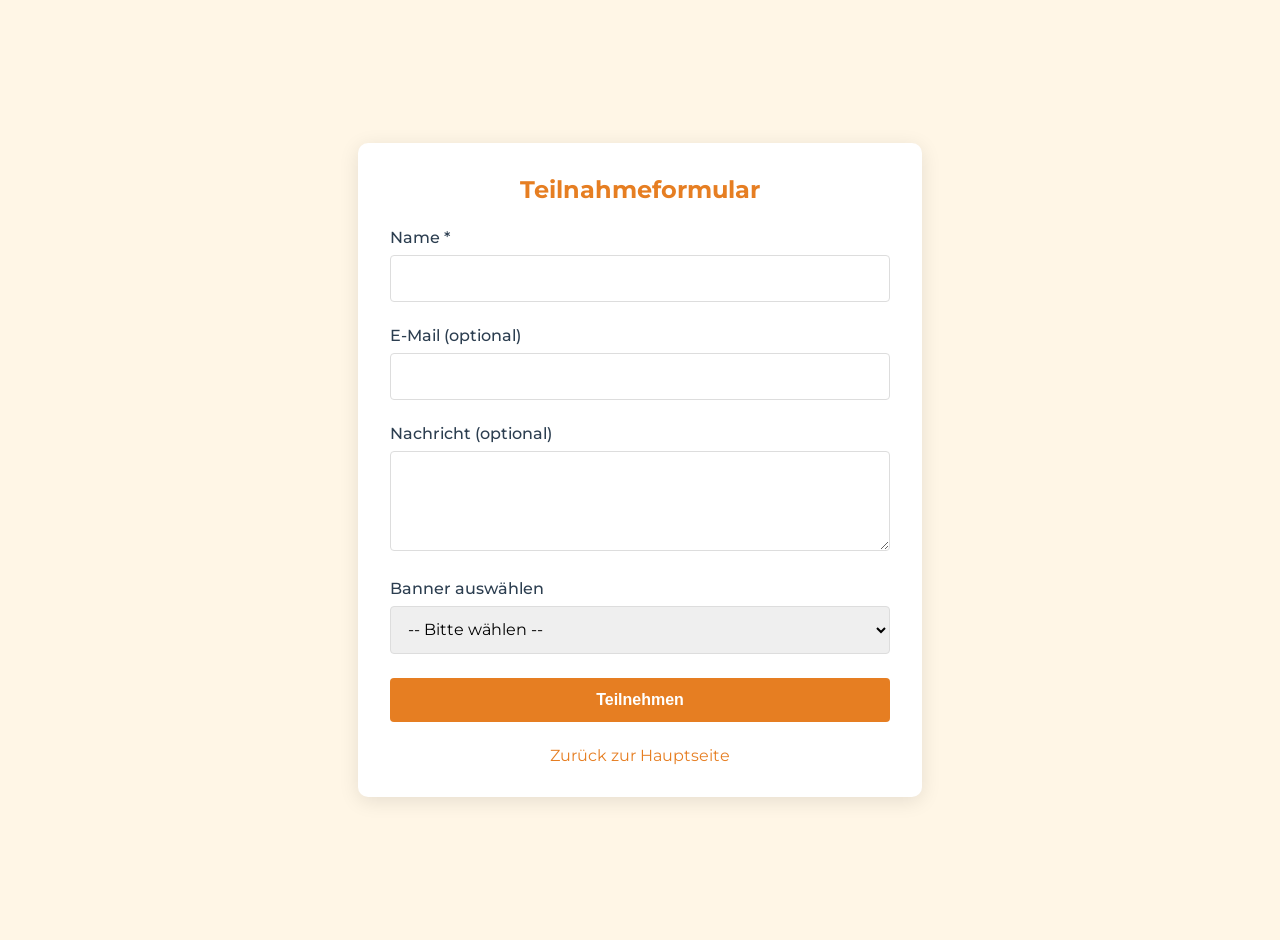
<file: frontend/public/teilnahme.html>
<!DOCTYPE html>
<html lang="de">
<head>
    <meta charset="UTF-8">
    <meta name="viewport" content="width=device-width, initial-scale=1.0">
    <title>KOSGE - Banner Teilnahme</title>
    <link href="https://fonts.googleapis.com/css2?family=Montserrat:wght@400;500;600;700&display=swap" rel="stylesheet">
    <style>
        :root {
            --primary-color: #D9C2A3;
            --secondary-color: #E67E22;
            --accent-color: #8E44AD;
            --background-color: #FFF6E6;
            --text-color: #2c3e50;
        }

        body {
            font-family: 'Montserrat', sans-serif;
            background-color: var(--background-color);
            margin: 0;
            color: var(--text-color);
            display: flex;
            justify-content: center;
            align-items: center;
            min-height: 100vh;
            padding: 20px;
        }

        .form-container {
            background-color: white;
            border-radius: 10px;
            box-shadow: 0 4px 20px rgba(0,0,0,0.1);
            padding: 2rem;
            width: 100%;
            max-width: 500px;
        }

        h2 {
            color: var(--secondary-color);
            text-align: center;
            margin-top: 0;
            margin-bottom: 1.5rem;
        }

        .form-group {
            margin-bottom: 1.5rem;
        }

        label {
            display: block;
            margin-bottom: 0.5rem;
            font-weight: 500;
        }

        input, textarea, select {
            width: 100%;
            padding: 0.8rem;
            border: 1px solid #ddd;
            border-radius: 4px;
            font-family: inherit;
            font-size: 1rem;
            box-sizing: border-box;
        }

        input:focus, textarea:focus, select:focus {
            outline: none;
            border-color: var(--secondary-color);
            box-shadow: 0 0 0 2px rgba(230, 126, 34, 0.2);
        }

        textarea {
            resize: vertical;
            min-height: 100px;
        }

        button {
            width: 100%;
            background-color: var(--secondary-color);
            color: white;
            border: none;
            border-radius: 4px;
            padding: 0.8rem;
            font-size: 1rem;
            font-weight: 600;
            cursor: pointer;
            transition: background-color 0.2s;
        }

        button:hover {
            background-color: #d35400;
        }

        button:disabled {
            background-color: #ccc;
            cursor: not-allowed;
        }

        .message {
            margin-top: 1.5rem;
            padding: 0.8rem;
            border-radius: 4px;
            text-align: center;
        }

        .error {
            background-color: #fee;
            color: #e74c3c;
        }

        .success {
            background-color: #efe;
            color: #27ae60;
        }

        .back-link {
            display: block;
            text-align: center;
            margin-top: 1.5rem;
            color: var(--secondary-color);
            text-decoration: none;
        }

        .back-link:hover {
            text-decoration: underline;
        }

        /* Preview section */
        .banner-preview {
            margin-bottom: 1.5rem;
            border: 1px solid #ddd;
            border-radius: 4px;
            overflow: hidden;
            display: none;
        }

        .banner-preview img {
            width: 100%;
            display: block;
        }

        .banner-info {
            padding: 0.8rem;
            background-color: #f8f9fa;
            border-top: 1px solid #ddd;
        }

        .banner-info h3 {
            margin-top: 0;
            margin-bottom: 0.5rem;
            font-size: 1rem;
        }
    </style>
</head>
<body>
    <div class="form-container">
        <h2>Teilnahmeformular</h2>
        <div id="banner-preview" class="banner-preview">
            <img id="selected-banner" alt="Ausgewähltes Banner">
            <div class="banner-info">
                <h3 id="banner-title">Banner Name</h3>
            </div>
        </div>
        <form id="participation-form" autocomplete="off">
            <div class="form-group">
                <label for="name">Name *</label>
                <input type="text" id="name" name="name" required>
            </div>
            <div class="form-group">
                <label for="email">E-Mail (optional)</label>
                <input type="email" id="email" name="email">
            </div>
            <div class="form-group">
                <label for="message">Nachricht (optional)</label>
                <textarea id="message" name="message"></textarea>
            </div>
            <div class="form-group">
                <label for="banner">Banner auswählen</label>
                <select id="banner" name="banner">
                    <option value="">-- Bitte wählen --</option>
                </select>
            </div>
            <button type="submit" id="submit-btn">Teilnehmen</button>
        </form>
        <div class="message" id="form-message" style="display: none;"></div>
        <a href="index.html" class="back-link">Zurück zur Hauptseite</a>
    </div>
    <script>
        // Elements
        const form = document.getElementById('participation-form');
        const nameInput = document.getElementById('name');
        const emailInput = document.getElementById('email');
        const messageInput = document.getElementById('message');
        const bannerSelect = document.getElementById('banner');
        const submitBtn = document.getElementById('submit-btn');
        const messageDiv = document.getElementById('form-message');
        const bannerPreview = document.getElementById('banner-preview');
        const selectedBanner = document.getElementById('selected-banner');
        const bannerTitle = document.getElementById('banner-title');

        // Load banners from localStorage
        function loadBanners() {
            const banners = JSON.parse(localStorage.getItem('banners') || '[]');

            // Clear existing options (except the default one)
            while (bannerSelect.options.length > 1) {
                bannerSelect.remove(1);
            }

            // Add options for each banner
            banners.forEach(banner => {
                const option = document.createElement('option');
                option.value = banner.id;
                option.textContent = `Banner ${banner.id}`;
                option.dataset.url = banner.url;
                bannerSelect.appendChild(option);
            });

            // If we have no banners, add a default option
            if (banners.length === 0) {
                const defaultBanners = [
                    {
                        id: "1",
                        url: "https://link.storjshare.io/raw/jug4nxwemak2ghsh2f7y4pizhhpa/geko/selec17.jpeg"
                    },
                    {
                        id: "2",
                        url: "https://link.storjshare.io/raw/juxxxawxv2vxznf45f63qkpi5syq/geko/selec6.jpeg"
                    },
                    {
                        id: "3",
                        url: "https://link.storjshare.io/raw/jua2vpfy32xr4zjznyeze3mpwnvq/geko/selec8.jpeg"
                    },
                    {
                        id: "4",
                        url: "https://link.storjshare.io/raw/jw5avo4flyazwn7rh4yqslrg24bq/geko/Selec1.jpeg"
                    }
                ];

                defaultBanners.forEach(banner => {
                    const option = document.createElement('option');
                    option.value = banner.id;
                    option.textContent = `Banner ${banner.id}`;
                    option.dataset.url = banner.url;
                    bannerSelect.appendChild(option);
                });
            }
        }

        // Show banner preview when selected
        bannerSelect.addEventListener('change', function() {
            const selectedOption = bannerSelect.options[bannerSelect.selectedIndex];

            if (selectedOption.value) {
                const url = selectedOption.dataset.url;
                const title = selectedOption.textContent;

                selectedBanner.src = url;
                bannerTitle.textContent = title;
                bannerPreview.style.display = 'block';
            } else {
                bannerPreview.style.display = 'none';
            }
        });

        // Form submission
        form.addEventListener('submit', function(e) {
            e.preventDefault();

            const name = nameInput.value.trim();
            const email = emailInput.value.trim();
            const message = messageInput.value.trim();
            const banner = bannerSelect.value;

            // Validation
            if (!name) {
                showMessage('Name ist erforderlich.', 'error');
                return;
            }

            if (!banner) {
                showMessage('Bitte wählen Sie ein Banner aus.', 'error');
                return;
            }

            // Get existing participants
            const participants = JSON.parse(localStorage.getItem('participants') || '[]');

            // Add new participant
            participants.push({
                name: name,
                email: email,
                message: message,
                banner: banner,
                timestamp: new Date().toISOString()
            });

            // Save to localStorage
            localStorage.setItem('participants', JSON.stringify(participants));

            // Clear form
            form.reset();
            bannerPreview.style.display = 'none';

            // Show success message
            showMessage('Teilnahme erfolgreich übermittelt!', 'success');
        });

        // Helper to show messages
        function showMessage(text, type) {
            messageDiv.textContent = text;
            messageDiv.className = `message ${type}`;
            messageDiv.style.display = 'block';

            // Scroll to message
            messageDiv.scrollIntoView({ behavior: 'smooth' });
        }

        // Initialize
        document.addEventListener('DOMContentLoaded', function() {
            loadBanners();
        });
    </script>
</body>
</html>
</file>
